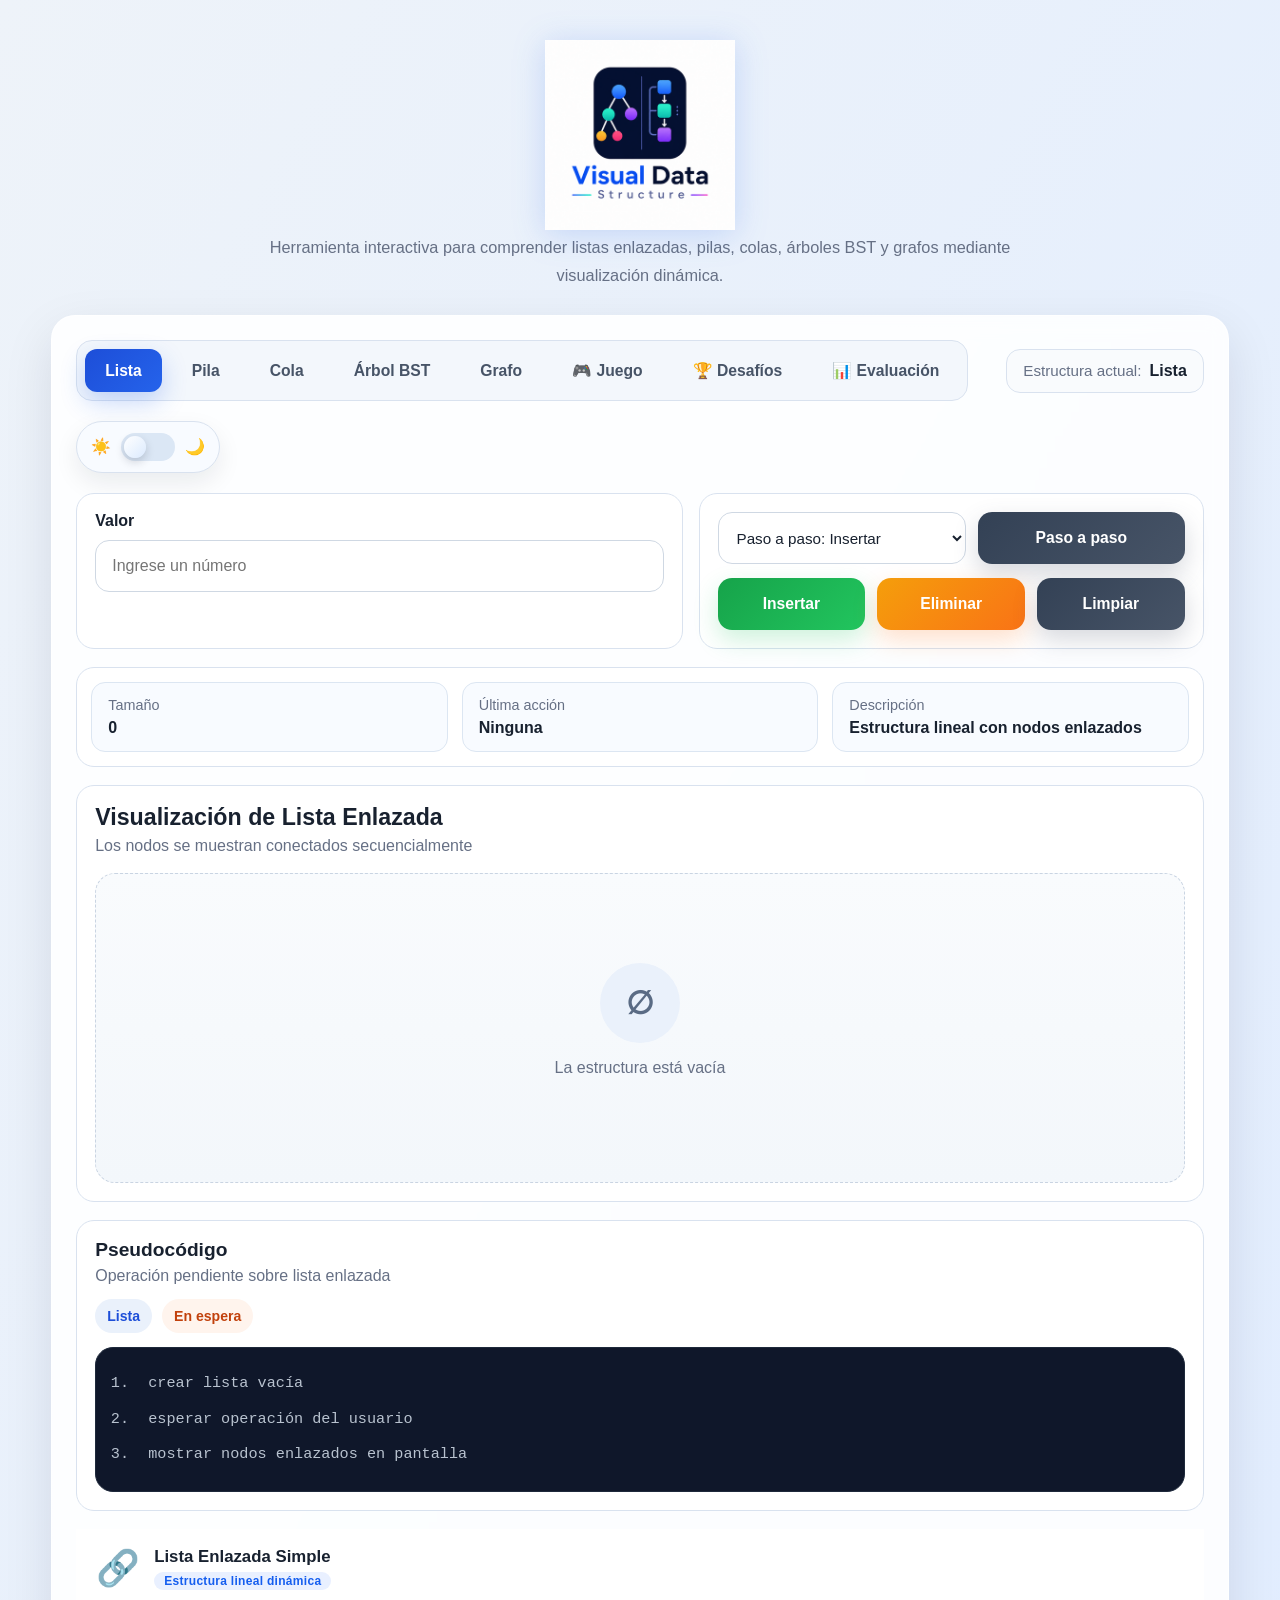
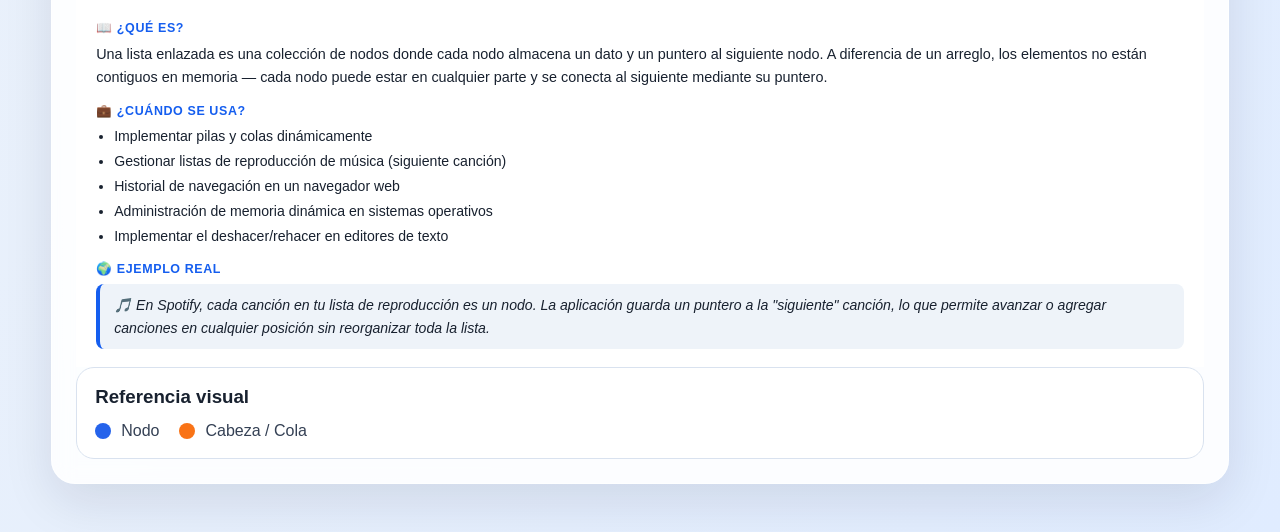
<file: index.html>
<!DOCTYPE html>
<html lang="es">
<head>
  <meta charset="UTF-8" />
  <meta name="viewport" content="width=device-width, initial-scale=1.0" />
  <title>Visual Data Structures</title>
  <link rel="stylesheet" href="css/style.css" />
</head>
<body>
  <div class="app-shell">
    <header class="hero">
      <div class="hero-logo-wrap">
        <img src="img/logo.png" alt="Visual Data Structure" class="hero-logo" />
      </div>
      <p>
        Herramienta interactiva para comprender listas enlazadas, pilas, colas,
        árboles BST y grafos mediante visualización dinámica.
      </p>
    </header>

    <main class="main-card">
      <section class="top-bar">
        <div class="tabs">
          <button class="tab active" data-type="lista" type="button">Lista</button>
          <button class="tab" data-type="pila" type="button">Pila</button>
          <button class="tab" data-type="cola" type="button">Cola</button>
          <button class="tab" data-type="arbol" type="button">Árbol BST</button>
          <button class="tab" data-type="grafo" type="button">Grafo</button>
          <button class="tab" data-type="juego" type="button">🎮 Juego</button>
          <button class="tab" data-type="desafio" type="button">🏆 Desafíos</button>
          <button class="tab" data-type="evaluacion" type="button">📊 Evaluación</button>
        </div>

        <div class="status-box">
          <span class="status-label">Estructura actual:</span>
          <span id="tipo-actual" class="status-value">Lista</span>
        </div>

        <button id="toggle-theme" class="theme-toggle" aria-label="Cambiar tema" type="button">
          <span class="theme-icon">☀️</span>
          <span class="theme-track">
            <span class="theme-thumb"></span>
          </span>
          <span class="theme-icon">🌙</span>
        </button>
      </section>

      <!-- ===== VISTA: LISTA / PILA / COLA ===== -->
      <div id="view-lineal">
        <section class="controls-panel">
          <div class="input-group">
            <label for="valor">Valor</label>
            <input type="number" id="valor" placeholder="Ingrese un número" />
          </div>

          <div class="buttons-group">
            <div class="step-row">
              <select id="modo-paso" class="step-select">
                <option value="insertar">Paso a paso: Insertar</option>
                <option value="eliminar">Paso a paso: Eliminar</option>
              </select>
              <button id="btn-paso" class="btn btn-dark" type="button">Paso a paso</button>
            </div>

            <div class="main-actions">
              <button id="btn-insertar" class="btn btn-primary" type="button">Insertar</button>
              <button id="btn-eliminar" class="btn btn-warning" type="button">Eliminar</button>
              <button id="btn-limpiar" class="btn btn-dark" type="button">Limpiar</button>
            </div>
          </div>
        </section>

        <section class="info-strip">
          <div class="mini-card">
            <span class="mini-title">Tamaño</span>
            <strong id="size-value">0</strong>
          </div>
          <div class="mini-card">
            <span class="mini-title">Última acción</span>
            <strong id="last-action">Ninguna</strong>
          </div>
          <div class="mini-card">
            <span class="mini-title">Descripción</span>
            <strong id="desc-tipo">Estructura lineal</strong>
          </div>
        </section>

        <section class="visual-card">
          <div class="visual-header">
            <h2 id="visual-title">Visualización de Lista</h2>
            <p id="visual-subtitle">Representación gráfica en tiempo real</p>
          </div>
          <div id="visual-area" class="visual-area empty">
            <div class="empty-state">
              <div class="empty-icon">∅</div>
              <p>La estructura está vacía</p>
            </div>
          </div>
        </section>

        <section class="code-card">
          <div class="code-header">
            <h3>Pseudocódigo</h3>
            <p id="code-subtitle">Representación lógica de la operación actual</p>
          </div>
          <div class="code-toolbar">
            <span class="code-badge" id="code-structure">Lista</span>
            <span class="code-badge action" id="code-action">En espera</span>
          </div>
          <div class="code-window">
            <ol id="pseudocode-lines" class="pseudocode-lines"></ol>
          </div>
        </section>


        <section class="info-card" id="info-card">
          <div class="info-card-header">
            <span class="info-icon" id="info-icon">🔗</span>
            <div>
              <h3 id="info-nombre">Lista Enlazada Simple</h3>
              <span class="info-tipo-badge" id="info-tipo-badge">Estructura lineal</span>
            </div>
          </div>
          <div class="info-body">
            <div class="info-bloque">
              <div class="info-bloque-titulo">📖 ¿Qué es?</div>
              <p id="info-descripcion">Una lista enlazada es una colección de nodos donde cada nodo almacena un dato y un puntero al siguiente nodo. A diferencia de un arreglo, los elementos no están contiguos en memoria.</p>
            </div>
            <div class="info-bloque">
              <div class="info-bloque-titulo">💼 ¿Cuándo se usa?</div>
              <ul id="info-usos" class="info-lista"></ul>
            </div>
            <div class="info-bloque">
              <div class="info-bloque-titulo">🌍 Ejemplo real</div>
              <div class="info-ejemplo" id="info-ejemplo"></div>
            </div>
          </div>
        </section>

        <section class="legend-card">
          <h3>Referencia visual</h3>
          <div id="legend-content" class="legend-content">
            <div class="legend-item">
              <span class="legend-dot dot-node"></span>
              <span>Nodo</span>
            </div>
            <div class="legend-item">
              <span class="legend-dot dot-special"></span>
              <span>Cabeza / Cola</span>
            </div>
          </div>
        </section>
      </div>

      <!-- ===== VISTA: ÁRBOL BST ===== -->
      <div id="view-arbol" style="display:none;">
        <section class="visual-card">
          <div class="visual-header">
            <h2>Árbol Binario de Búsqueda (BST)</h2>
            <p id="tree-subtitle">Los nodos menores van a la izquierda, los mayores a la derecha</p>
          </div>
          <div class="graph-controls">
            <label>Valor:</label>
            <input type="number" id="tree-val" placeholder="Número" />
            <button class="btn btn-primary" id="tree-insert" type="button">Insertar</button>
            <button class="btn btn-warning" id="tree-delete" type="button">Eliminar</button>
            <button class="btn btn-info" id="tree-search" type="button">Buscar</button>
            <button class="btn btn-dark" id="tree-clear" type="button">Limpiar</button>
            <button class="btn btn-purple" id="tree-traverse" type="button">Inorden</button>
          </div>
          <div class="visual-area tree-area" id="tree-area" style="min-height:350px;">
            <div class="empty-state"><div class="empty-icon">🌳</div><p>El árbol está vacío</p></div>
          </div>
        </section>

        <section class="code-card">
          <div class="code-header">
            <h3>Pseudocódigo BST</h3>
            <p>Representación lógica de la operación actual</p>
          </div>
          <div class="code-toolbar">
            <span class="code-badge">Árbol BST</span>
            <span class="code-badge action" id="tree-code-action">En espera</span>
          </div>
          <div class="code-window">
            <ol id="tree-pseudocode" class="pseudocode-lines"></ol>
          </div>
        </section>


        <section class="info-card" id="info-card">
          <div class="info-card-header">
            <span class="info-icon" id="info-icon">🔗</span>
            <div>
              <h3 id="info-nombre">Lista Enlazada Simple</h3>
              <span class="info-tipo-badge" id="info-tipo-badge">Estructura lineal</span>
            </div>
          </div>
          <div class="info-body">
            <div class="info-bloque">
              <div class="info-bloque-titulo">📖 ¿Qué es?</div>
              <p id="info-descripcion">Una lista enlazada es una colección de nodos donde cada nodo almacena un dato y un puntero al siguiente nodo. A diferencia de un arreglo, los elementos no están contiguos en memoria.</p>
            </div>
            <div class="info-bloque">
              <div class="info-bloque-titulo">💼 ¿Cuándo se usa?</div>
              <ul id="info-usos" class="info-lista"></ul>
            </div>
            <div class="info-bloque">
              <div class="info-bloque-titulo">🌍 Ejemplo real</div>
              <div class="info-ejemplo" id="info-ejemplo"></div>
            </div>
          </div>
        </section>

        <section class="legend-card">
          <h3>Referencia visual</h3>
          <div class="legend-content">
            <div class="legend-item"><span class="legend-dot" style="background:#1d4ed8;"></span><span>Nodo normal</span></div>
            <div class="legend-item"><span class="legend-dot" style="background:#f97316;"></span><span>Nodo resaltado</span></div>
            <div class="legend-item"><span class="legend-dot" style="background:#16a34a;"></span><span>Nodo encontrado</span></div>
          </div>
        </section>
      </div>

      <!-- ===== VISTA: GRAFO ===== -->
      <div id="view-grafo" style="display:none;">
        <section class="visual-card">
          <div class="visual-header">
            <h2>Grafo</h2>
            <p>Estructura no lineal con nodos y aristas. Puedes crear grafos dirigidos y no dirigidos.</p>
          </div>
          <div class="graph-controls">
            <label>Nodo:</label>
            <input type="text" id="g-node" placeholder="A, B..." style="width:65px;" />
            <button class="btn btn-primary" id="g-add-node" type="button">+ Nodo</button>
            <span class="graph-sep">│</span>
            <label>Arista:</label>
            <input type="text" id="g-from" placeholder="De" style="width:50px;" />
            <input type="text" id="g-to" placeholder="A" style="width:50px;" />
            <input type="number" id="g-weight" placeholder="Peso" style="width:65px;" />
            <button class="btn btn-success" id="g-add-edge" type="button">+ Arista</button>
            <button class="btn btn-purple" id="g-bfs" type="button">BFS</button>
            <button class="btn btn-warning" id="g-dfs" type="button">DFS</button>
            <button class="btn btn-dark" id="g-clear" type="button">Limpiar</button>
            <label class="graph-check-label">
              <input type="checkbox" id="g-directed" />
              Dirigido
            </label>
          </div>
          <div class="visual-area graph-area" id="graph-area" style="min-height:380px;padding:0;">
            <div class="empty-state"><div class="empty-icon">🔗</div><p>Agrega nodos y aristas</p></div>
          </div>
        </section>

        <section class="code-card">
          <div class="code-header">
            <h3>Pseudocódigo Grafo</h3>
            <p>Representación lógica de la operación actual</p>
          </div>
          <div class="code-toolbar">
            <span class="code-badge">Grafo</span>
            <span class="code-badge action" id="graph-code-action">En espera</span>
          </div>
          <div class="code-window">
            <ol id="graph-pseudocode" class="pseudocode-lines"></ol>
          </div>
        </section>


        <section class="info-card" id="info-card">
          <div class="info-card-header">
            <span class="info-icon" id="info-icon">🔗</span>
            <div>
              <h3 id="info-nombre">Lista Enlazada Simple</h3>
              <span class="info-tipo-badge" id="info-tipo-badge">Estructura lineal</span>
            </div>
          </div>
          <div class="info-body">
            <div class="info-bloque">
              <div class="info-bloque-titulo">📖 ¿Qué es?</div>
              <p id="info-descripcion">Una lista enlazada es una colección de nodos donde cada nodo almacena un dato y un puntero al siguiente nodo. A diferencia de un arreglo, los elementos no están contiguos en memoria.</p>
            </div>
            <div class="info-bloque">
              <div class="info-bloque-titulo">💼 ¿Cuándo se usa?</div>
              <ul id="info-usos" class="info-lista"></ul>
            </div>
            <div class="info-bloque">
              <div class="info-bloque-titulo">🌍 Ejemplo real</div>
              <div class="info-ejemplo" id="info-ejemplo"></div>
            </div>
          </div>
        </section>

        <section class="legend-card">
          <h3>Referencia visual</h3>
          <div class="legend-content">
            <div class="legend-item"><span class="legend-dot" style="background:#7c3aed;"></span><span>Nodo</span></div>
            <div class="legend-item"><span class="legend-dot" style="background:#f97316;"></span><span>Nodo actual</span></div>
            <div class="legend-item"><span class="legend-dot" style="background:#16a34a;"></span><span>Visitado</span></div>
          </div>
        </section>
      </div>

      <!-- ===== VISTA: JUEGO ===== -->
      <div id="view-juego" style="display:none;">
        <div class="game-card">
          <div class="game-header">
            <h2>🎮 Pon a prueba tu conocimiento</h2>
            <div class="game-stats">
              <span class="stat-pill" id="g-score">Puntos: 0</span>
              <span class="stat-pill correct" id="g-correct">✓ 0</span>
              <span class="stat-pill wrong" id="g-wrong">✗ 0</span>
              <span class="stat-pill" id="g-qnum">1 / 15</span>
            </div>
          </div>
          <div class="progress-bar"><div class="progress-fill" id="g-progress" style="width:0%"></div></div>

          <div id="game-playing">
            <div class="question-area">
              <div class="question-text" id="q-text">Cargando pregunta...</div>
              <div class="options-grid" id="q-options"></div>
            </div>
            <div class="feedback-box" id="q-feedback"></div>
            <div style="display:flex;gap:10px;flex-wrap:wrap;">
              <button class="btn btn-primary" id="btn-next" style="display:none;min-width:160px;" type="button">Siguiente →</button>
            </div>
          </div>

          <div id="game-result" class="game-result" style="display:none;">
            <div class="result-emoji" id="r-emoji">🏆</div>
            <div class="result-score" id="r-score">0 / 15</div>
            <div class="result-msg" id="r-msg">¡Buen intento!</div>
            <button class="btn btn-primary" id="btn-restart" style="margin:0 auto;display:block;min-width:180px;" type="button">Jugar de nuevo</button>
          </div>
        </div>
      </div>


      <!-- ===== VISTA: DESAFÍOS ===== -->
      <div id="view-desafio" style="display:none;">
        <div class="challenge-shell">

          <!-- Selector de desafío -->
          <div class="challenge-selector" id="ch-selector">
            <div class="ch-header">
              <h2>🏆 Modo Desafíos</h2>
              <p>Pon a prueba tus habilidades construyendo estructuras de datos con instrucciones precisas.</p>
            </div>
            <div class="ch-stats-row">
              <div class="ch-stat-box"><span id="ch-total-done">0</span><span>Completados</span></div>
              <div class="ch-stat-box"><span id="ch-total-pts">0</span><span>Puntos</span></div>
              <div class="ch-stat-box"><span id="ch-streak">0</span><span>Racha 🔥</span></div>
            </div>
            <div class="ch-level-tabs">
              <button class="ch-lvl-btn active" data-level="basico" type="button">🟢 Básico</button>
              <button class="ch-lvl-btn" data-level="intermedio" type="button">🟡 Intermedio</button>
              <button class="ch-lvl-btn" data-level="avanzado" type="button">🔴 Avanzado</button>
            </div>
            <div id="ch-cards" class="ch-cards"></div>
          </div>

          <!-- Arena del desafío activo -->
          <div class="challenge-arena" id="ch-arena" style="display:none;">
            <button class="ch-back-btn" id="ch-back" type="button">← Volver</button>

            <div class="ch-arena-header">
              <div class="ch-badge" id="ch-lvl-badge">🟢 Básico</div>
              <h3 id="ch-title">Título del desafío</h3>
              <p id="ch-desc">Descripción</p>
            </div>

            <div class="ch-objective-box" id="ch-objective-box">
              <div class="ch-obj-title">📋 Objetivo</div>
              <div id="ch-objective">Construye lo siguiente:</div>
              <div id="ch-steps-list" class="ch-steps-list"></div>
            </div>

            <!-- Controles dinámicos según el tipo de estructura -->
            <div class="ch-controls" id="ch-controls"></div>

            <!-- Visualización -->
            <div class="ch-visual-wrap">
              <div class="ch-visual-label">Tu estructura actual</div>
              <div id="ch-visual" class="visual-area" style="min-height:180px;"></div>
            </div>

            <!-- Feedback en tiempo real -->
            <div class="ch-progress-wrap">
              <div class="ch-progress-label">Progreso del desafío</div>
              <div class="ch-progress-bar"><div id="ch-progress-fill" class="ch-progress-fill" style="width:0%"></div></div>
              <div id="ch-check-list" class="ch-check-list"></div>
            </div>

            <!-- Botón de validación -->
            <button class="btn btn-primary ch-validate-btn" id="ch-validate" type="button">✓ Verificar solución</button>

            <!-- Resultado del desafío -->
            <div class="ch-result-box" id="ch-result" style="display:none;">
              <div class="ch-result-emoji" id="ch-result-emoji">🎉</div>
              <div class="ch-result-msg" id="ch-result-msg"></div>
              <div class="ch-result-pts" id="ch-result-pts"></div>
              <div style="display:flex;gap:12px;justify-content:center;flex-wrap:wrap;margin-top:16px;">
                <button class="btn btn-primary" id="ch-next-btn" type="button">Siguiente desafío →</button>
                <button class="btn btn-dark" id="ch-retry-btn" type="button">Reintentar</button>
              </div>
            </div>

          </div><!-- /arena -->
        </div>
      </div>


      <!-- ===== VISTA: EVALUACIÓN (Pretest / SUS / Postest) ===== -->
      <div id="view-evaluacion" style="display:none;">
        <div class="eval-shell">

          <!-- ── PANTALLA: Bienvenida ── -->
          <div id="eval-welcome" class="eval-section">
            <div class="eval-hero">
              <div class="eval-hero-icon">📊</div>
              <h2>Evaluación de Usabilidad y Aprendizaje</h2>
              <p>Este formulario mide tu experiencia con la app y tu nivel de comprensión antes y después de usarla. Los datos son anónimos y se usan con fines académicos.</p>
            </div>
            <div class="eval-steps-preview">
              <div class="eval-step-prev"><span class="esp-num">1</span><span>Pretest de conocimiento</span></div>
              <div class="esp-arrow">→</div>
              <div class="eval-step-prev"><span class="esp-num">2</span><span>Usa la aplicación</span></div>
              <div class="esp-arrow">→</div>
              <div class="eval-step-prev"><span class="esp-num">3</span><span>Postest + SUS</span></div>
            </div>
            <div class="eval-info-box">
              <strong>¿Qué es la Escala SUS?</strong><br>
              La <em>System Usability Scale</em> (SUS) es el instrumento de usabilidad más citado en investigación académica. Consiste en 10 preguntas validadas que producen un puntaje de 0 a 100.
            </div>
            <div class="eval-data-row">
              <div class="eval-field">
                <label for="eval-carrera">Carrera</label>
                <select id="eval-carrera">
                  <option value="">Seleccionar...</option>
                  <option>Lic. Desarrollo y Gestión de Software</option>
                  <option>Ingeniería de Sistemas</option>
                  <option>Ingeniería en Informática</option>
                  <option>Otra</option>
                </select>
              </div>
              <div class="eval-field">
                <label for="eval-anio">Año cursado</label>
                <select id="eval-anio">
                  <option value="">Seleccionar...</option>
                  <option>1.° año</option>
                  <option>2.° año</option>
                  <option>3.° año</option>
                  <option>4.° año o más</option>
                </select>
              </div>
              <div class="eval-field">
                <label for="eval-cursado">¿Ha cursado Estructuras de Datos?</label>
                <select id="eval-cursado">
                  <option value="">Seleccionar...</option>
                  <option>Sí, la aprobé</option>
                  <option>Actualmente la curso</option>
                  <option>No la he cursado</option>
                </select>
              </div>
            </div>
            <button class="btn btn-primary eval-cta" id="eval-start" type="button">Comenzar evaluación →</button>
          </div>

          <!-- ── PANTALLA: Pretest ── -->
          <div id="eval-pretest" class="eval-section" style="display:none;">
            <div class="eval-phase-header">
              <div class="eval-phase-badge">Fase 1 de 3</div>
              <h3>📝 Pretest — Conocimiento previo</h3>
              <p>Responde estas preguntas <strong>antes</strong> de explorar la aplicación. No te preocupes si no sabes algunas — es parte del estudio.</p>
            </div>
            <div id="pretest-questions" class="eval-q-list"></div>
            <button class="btn btn-primary eval-cta" id="pretest-submit" type="button">Guardar respuestas y continuar →</button>
          </div>

          <!-- ── PANTALLA: Usar la app ── -->
          <div id="eval-use-app" class="eval-section" style="display:none;">
            <div class="eval-phase-header">
              <div class="eval-phase-badge" style="background:#0d9488;color:#fff;">Fase 2 de 3</div>
              <h3>🚀 Explora la aplicación</h3>
              <p>Ahora usa libremente los módulos de <strong>Lista, Pila, Cola, Árbol BST, Grafo y el Juego</strong>. Cuando termines de explorar, regresa aquí.</p>
            </div>
            <div class="eval-use-tips">
              <div class="eval-tip">💡 Prueba el <strong>modo paso a paso</strong> en Lista, Pila o Cola</div>
              <div class="eval-tip">🌳 Inserta varios valores en el <strong>Árbol BST</strong> y ejecuta un recorrido</div>
              <div class="eval-tip">🔗 Crea un <strong>Grafo</strong> con 3 nodos y ejecuta BFS o DFS</div>
              <div class="eval-tip">🎮 Completa al menos 5 preguntas del <strong>Juego</strong></div>
            </div>
            <div class="eval-use-btns">
              <button class="btn btn-primary" id="eval-goto-lista" type="button">Ir a explorar →</button>
              <button class="btn btn-dark" id="eval-continue-postest" type="button">Ya exploré — Continuar al postest →</button>
            </div>
          </div>

          <!-- ── PANTALLA: Postest + SUS ── -->
          <div id="eval-postest" class="eval-section" style="display:none;">
            <div class="eval-phase-header">
              <div class="eval-phase-badge" style="background:#7c3aed;color:#fff;">Fase 3 de 3</div>
              <h3>📋 Postest + Escala SUS</h3>
              <p>Responde estas preguntas <strong>después</strong> de haber explorado la aplicación.</p>
            </div>

            <div class="eval-subsection-title">Parte A — Postest de conocimiento</div>
            <div id="postest-questions" class="eval-q-list"></div>

            <div class="eval-subsection-title" style="margin-top:28px;">
              Parte B — Escala SUS (System Usability Scale)
              <span class="sus-info">Las opciones van de 1 (Totalmente en desacuerdo) a 5 (Totalmente de acuerdo)</span>
            </div>
            <div id="sus-questions" class="eval-q-list sus-list"></div>

            <div class="eval-subsection-title" style="margin-top:28px;">Parte C — Preguntas abiertas</div>
            <div class="eval-open-questions">
              <div class="eval-open-q">
                <label>¿Qué fue lo que más te gustó de la aplicación?</label>
                <textarea id="open-1" rows="2" placeholder="Escribe tu respuesta..."></textarea>
              </div>
              <div class="eval-open-q">
                <label>¿Qué mejorarías o agregarías?</label>
                <textarea id="open-2" rows="2" placeholder="Escribe tu respuesta..."></textarea>
              </div>
              <div class="eval-open-q">
                <label>¿Usarías esta aplicación como apoyo en tu carrera?</label>
                <div class="eval-yesno" id="open-yesno">
                  <button class="yn-btn" data-val="si" type="button">✅ Sí</button>
                  <button class="yn-btn" data-val="probablemente" type="button">🤔 Probablemente</button>
                  <button class="yn-btn" data-val="no" type="button">❌ No</button>
                </div>
              </div>
            </div>

            <button class="btn btn-primary eval-cta" id="postest-submit" type="button">✓ Enviar evaluación completa</button>
          </div>

          <!-- ── PANTALLA: Resultados ── -->
          <div id="eval-results" class="eval-section" style="display:none;">
            <div class="eval-result-hero">
              <div class="eval-result-icon" id="eval-result-icon">🎉</div>
              <h3>¡Evaluación completada!</h3>
              <p>Gracias por participar. Estos son tus resultados:</p>
            </div>

            <div class="eval-result-cards">
              <div class="eval-rcard">
                <div class="eval-rcard-label">Pretest</div>
                <div class="eval-rcard-score" id="r-pretest-score">—</div>
                <div class="eval-rcard-sub">Conocimiento previo</div>
              </div>
              <div class="eval-rcard">
                <div class="eval-rcard-label">Postest</div>
                <div class="eval-rcard-score" id="r-postest-score">—</div>
                <div class="eval-rcard-sub">Conocimiento posterior</div>
              </div>
              <div class="eval-rcard highlight">
                <div class="eval-rcard-label">Mejora</div>
                <div class="eval-rcard-score" id="r-mejora">—</div>
                <div class="eval-rcard-sub">Ganancia de aprendizaje</div>
              </div>
              <div class="eval-rcard sus-card">
                <div class="eval-rcard-label">Puntaje SUS</div>
                <div class="eval-rcard-score" id="r-sus-score">—</div>
                <div class="eval-rcard-sub" id="r-sus-label">—</div>
              </div>
            </div>

            <div class="sus-scale-bar">
              <div class="sus-bar-track"><div class="sus-bar-fill" id="sus-bar-fill"></div><div class="sus-bar-marker" id="sus-bar-marker"></div></div>
              <div class="sus-bar-labels"><span>0</span><span>25</span><span>50</span><span>68</span><span>80</span><span>100</span></div>
              <div class="sus-bar-cats"><span>Inaceptable</span><span>Marginal</span><span>Aceptable</span><span>Bueno</span><span>Excelente</span></div>
            </div>

            <div id="eval-server-status" style="display:none;font-size:0.9rem;font-weight:700;padding:10px;border-radius:8px;margin-bottom:12px;background:var(--bg);border:1.5px solid var(--border);text-align:center;"></div>
            <div class="eval-export-box">
              <p>Copia estos datos para entregárselos al investigador:</p>
              <textarea id="eval-export-text" rows="10" readonly style="width:100%;font-family:monospace;font-size:0.8rem;border-radius:8px;padding:10px;border:1.5px solid var(--border);background:var(--bg);color:var(--text);resize:vertical;"></textarea>
              <button class="btn btn-dark" id="eval-copy-btn" type="button">📋 Copiar datos</button>
            </div>

            <button class="btn btn-primary" id="eval-restart" type="button" style="margin-top:12px;">Nueva evaluación</button>
          </div>

        </div><!-- /eval-shell -->
      </div>
    </main>
  </div>

  <div id="toast" class="toast"></div>
  <script src="js/tutor.js"></script>
  <script src="js/app.js"></script>
</body>
</html>
</file>
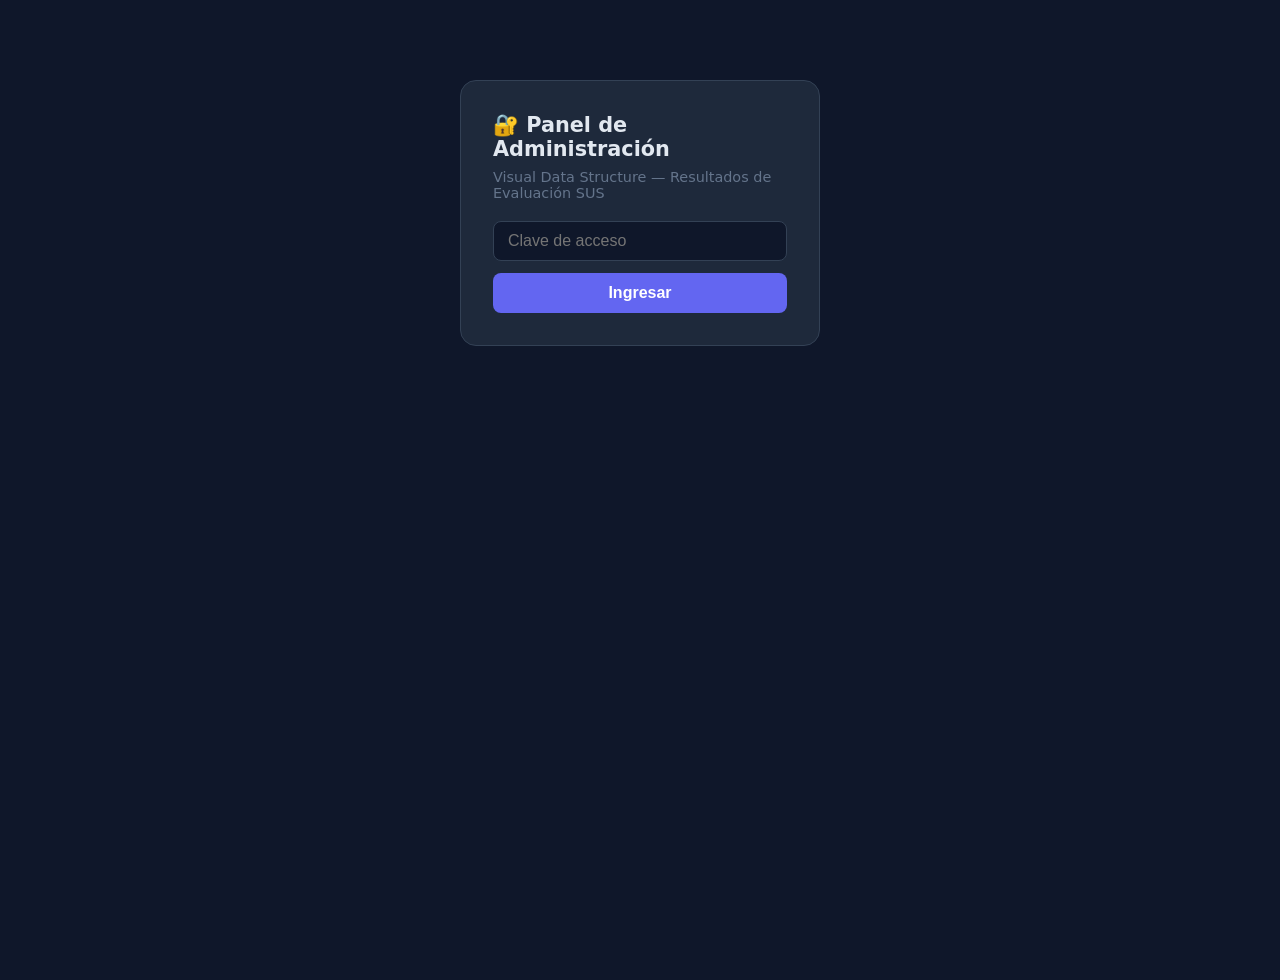
<file: admin/resultados.html>
<!DOCTYPE html>
<html lang="es">
<head>
<meta charset="UTF-8">
<meta name="viewport" content="width=device-width, initial-scale=1.0">
<title>Resultados SUS — Visual Data Structure</title>
<style>
*{box-sizing:border-box;margin:0;padding:0}
body{font-family:system-ui,sans-serif;background:#0f172a;color:#e2e8f0;min-height:100vh}
.top{background:#1e293b;border-bottom:1px solid #334155;padding:16px 24px;display:flex;align-items:center;gap:16px}
.top h1{font-size:1.2rem;font-weight:800;color:#fff}
.top span{font-size:0.85rem;color:#64748b}
.body{padding:24px;max-width:1200px;margin:0 auto}
.login-box{max-width:360px;margin:80px auto;background:#1e293b;border-radius:16px;padding:32px;border:1px solid #334155}
.login-box h2{font-size:1.3rem;font-weight:800;margin-bottom:8px}
.login-box p{color:#64748b;font-size:0.9rem;margin-bottom:20px}
input{width:100%;padding:10px 14px;border-radius:8px;border:1.5px solid #334155;background:#0f172a;color:#e2e8f0;font-size:1rem;margin-bottom:12px}
input:focus{outline:none;border-color:#6366f1}
button{width:100%;padding:11px;border-radius:8px;border:none;background:#6366f1;color:#fff;font-size:1rem;font-weight:700;cursor:pointer}
button:hover{background:#4f46e5}
.grid{display:grid;grid-template-columns:repeat(auto-fit,minmax(180px,1fr));gap:14px;margin-bottom:24px}
.card{background:#1e293b;border:1px solid #334155;border-radius:12px;padding:18px;text-align:center}
.card-n{font-size:2.2rem;font-weight:900;color:#6366f1;line-height:1}
.card-lbl{font-size:0.78rem;color:#64748b;text-transform:uppercase;letter-spacing:0.5px;margin-top:4px}
.card-sub{font-size:0.82rem;color:#94a3b8;margin-top:2px}
.card.green .card-n{color:#22c55e}
.card.teal .card-n{color:#14b8a6}
.card.purple .card-n{color:#a78bfa}
.card.orange .card-n{color:#fb923c}
.sus-bar-wrap{background:#1e293b;border:1px solid #334155;border-radius:12px;padding:20px;margin-bottom:20px}
.sus-bar-wrap h3{font-size:1rem;font-weight:700;margin-bottom:14px}
.sus-track{height:20px;background:#334155;border-radius:20px;position:relative;overflow:visible;margin-bottom:8px}
.sus-fill{height:100%;border-radius:20px;transition:width 1s ease}
.sus-labels{display:flex;justify-content:space-between;font-size:0.72rem;color:#64748b}
.table-wrap{background:#1e293b;border:1px solid #334155;border-radius:12px;overflow:hidden;margin-top:20px}
.table-wrap h3{padding:16px 20px;font-size:1rem;font-weight:700;border-bottom:1px solid #334155}
table{width:100%;border-collapse:collapse;font-size:0.85rem}
th{background:#0f172a;color:#94a3b8;font-weight:700;font-size:0.75rem;text-transform:uppercase;padding:10px 14px;text-align:left}
td{padding:10px 14px;border-bottom:1px solid #1e293b;color:#e2e8f0}
tr:hover td{background:#1e3a5f}
.badge{display:inline-block;padding:2px 8px;border-radius:20px;font-size:0.75rem;font-weight:700}
.badge.ex{background:#16a34a;color:#fff}
.badge.bu{background:#2563eb;color:#fff}
.badge.ac{background:#0d9488;color:#fff}
.badge.ma{background:#d97706;color:#fff}
.badge.in{background:#dc2626;color:#fff}
.err{background:#7f1d1d;border:1px solid #dc2626;border-radius:8px;padding:14px;margin:16px 0;font-size:0.9rem}
.refresh{background:#334155;color:#e2e8f0;width:auto;padding:8px 16px;font-size:0.85rem;border-radius:8px;margin-left:auto;display:block}
.export-btn{background:#0d9488;width:auto;padding:8px 16px;font-size:0.85rem;border-radius:8px;margin-left:8px}
.top-actions{display:flex;margin-bottom:16px}
</style>
</head>
<body>

<div id="login-view">
  <div class="login-box">
    <h2>🔐 Panel de Administración</h2>
    <p>Visual Data Structure — Resultados de Evaluación SUS</p>
    <input type="password" id="key-input" placeholder="Clave de acceso" />
    <button onclick="cargar()">Ingresar</button>
    <div id="login-err" style="display:none;color:#f87171;font-size:0.85rem;margin-top:10px;"></div>
  </div>
</div>

<div id="main-view" style="display:none;">
  <div class="top">
    <h2>📊 Visual Data Structure — Resultados SUS</h2>
    <span id="top-total"></span>
    <span style="margin-left:auto;font-size:0.8rem;color:#4b5563" id="top-fecha"></span>
  </div>

  <div class="body">
    <div class="top-actions">
      <button class="refresh" onclick="cargar()">🔄 Actualizar</button>
      <button class="export-btn" onclick="exportarCSV()">📥 Exportar CSV</button>
    </div>

    <div class="grid" id="stats-grid"></div>

    <div class="sus-bar-wrap">
      <h3>Puntaje SUS Promedio</h3>
      <div class="sus-track"><div class="sus-fill" id="sus-fill"></div></div>
      <div class="sus-labels">
        <span>0 — Inaceptable</span>
        <span>51 — Marginal</span>
        <span>68 — Aceptable</span>
        <span>80 — Bueno</span>
        <span>100 — Excelente</span>
      </div>
    </div>

    <div id="err-box" style="display:none;" class="err"></div>

    <div class="table-wrap">
      <h3>Evaluaciones individuales</h3>
      <table>
        <thead>
          <tr>
            <th>#</th>
            <th>Fecha</th>
            <th>Carrera</th>
            <th>Año</th>
            <th>Cursado ED</th>
            <th>Pretest</th>
            <th>Postest</th>
            <th>Mejora</th>
            <th>SUS</th>
            <th>Categoría</th>
            <th>¿Usaría?</th>
          </tr>
        </thead>
        <tbody id="tabla-body"></tbody>
      </table>
    </div>
  </div>
</div>

<script>
let currentKey = '';
let allData = null;

function badgeSUS(cat) {
  const map = {
    'Excelente (A)': 'ex', 'Bueno (B)': 'bu',
    'Aceptable (C)': 'ac', 'Marginal (D)': 'ma', 'Inaceptable (F)': 'in'
  };
  const cls = map[cat] || 'in';
  return `<span class="badge ${cls}">${cat}</span>`;
}

function susColor(score) {
  if (score >= 90) return '#22c55e';
  if (score >= 80) return '#2563eb';
  if (score >= 68) return '#14b8a6';
  if (score >= 51) return '#d97706';
  return '#dc2626';
}

async function cargar() {
  const key = document.getElementById('key-input')?.value || currentKey;
  if (!key) return;
  currentKey = key;

  const API = '../api/obtener_resultados.php?key=' + encodeURIComponent(key);
  try {
    const res  = await fetch(API);
    const data = await res.json();

    if (!data.ok) {
      if (document.getElementById('login-err')) {
        document.getElementById('login-err').style.display = '';
        document.getElementById('login-err').textContent = '❌ Clave incorrecta';
      }
      return;
    }

    allData = data;
    document.getElementById('login-view').style.display = 'none';
    document.getElementById('main-view').style.display  = '';

    const s = data.stats;
    const total = parseInt(s.total);
    document.getElementById('top-total').textContent = `${total} evaluaciones registradas`;
    document.getElementById('top-fecha').textContent  = 'Actualizado: ' + new Date().toLocaleString('es-PA');

    // Stats cards
    const pctMejora = total ? Math.round((s.mejoraron / total) * 100) : 0;
    const pctUsarian = total ? Math.round((s.usarian_si / total) * 100) : 0;

    document.getElementById('stats-grid').innerHTML = `
      <div class="card"><div class="card-n">${total}</div><div class="card-lbl">Participantes</div></div>
      <div class="card purple"><div class="card-n">${parseFloat(s.sus_promedio).toFixed(1)}</div><div class="card-lbl">SUS Promedio</div><div class="card-sub">${s.sus_min} – ${s.sus_max}</div></div>
      <div class="card"><div class="card-n">${parseFloat(s.pre_promedio).toFixed(1)}</div><div class="card-lbl">Pretest promedio</div><div class="card-sub">de 5</div></div>
      <div class="card teal"><div class="card-n">${parseFloat(s.post_promedio).toFixed(1)}</div><div class="card-lbl">Postest promedio</div><div class="card-sub">de 5</div></div>
      <div class="card green"><div class="card-n">+${parseFloat(s.mejora_promedio).toFixed(1)}</div><div class="card-lbl">Mejora promedio</div><div class="card-sub">${pctMejora}% mejoraron</div></div>
      <div class="card orange"><div class="card-n">${pctUsarian}%</div><div class="card-lbl">Usarían la app</div></div>
    `;

    // Barra SUS
    const susProm = parseFloat(s.sus_promedio);
    document.getElementById('sus-fill').style.width      = susProm + '%';
    document.getElementById('sus-fill').style.background = susColor(susProm);

    // Tabla
    const tbody = document.getElementById('tabla-body');
    if (!data.evaluaciones.length) {
      tbody.innerHTML = '<tr><td colspan="11" style="text-align:center;color:#64748b;padding:32px">Sin evaluaciones aún</td></tr>';
      return;
    }
    tbody.innerHTML = data.evaluaciones.map((e, i) => `
      <tr>
        <td>${e.id}</td>
        <td style="white-space:nowrap;font-size:0.78rem">${e.fecha_hora}</td>
        <td style="font-size:0.8rem">${e.carrera}</td>
        <td>${e.anio}</td>
        <td style="font-size:0.8rem">${e.cursado}</td>
        <td style="text-align:center">${e.pretest_score}/${e.total_preguntas}</td>
        <td style="text-align:center">${e.postest_score}/${e.total_preguntas}</td>
        <td style="text-align:center;color:${parseInt(e.mejora)>=0?'#22c55e':'#f87171'};font-weight:700">${parseInt(e.mejora)>=0?'+':''}${e.mejora}</td>
        <td style="text-align:center;font-weight:800;color:${susColor(parseFloat(e.sus_score))}">${e.sus_score}</td>
        <td>${badgeSUS(e.sus_categoria)}</td>
        <td style="text-align:center">${e.usaria_app === 'si' ? '✅' : e.usaria_app === 'probablemente' ? '🤔' : '❌'}</td>
      </tr>
    `).join('');

  } catch (err) {
    document.getElementById('err-box').style.display = '';
    document.getElementById('err-box').textContent   = 'Error de conexión: ' + err.message;
  }
}

function exportarCSV() {
  if (!allData?.evaluaciones?.length) return;
  const cols = ['id','fecha_hora','carrera','anio','cursado','pretest_score','postest_score','mejora','total_preguntas','sus_score','sus_categoria','usaria_app','open_gusto','open_mejora'];
  const header = cols.join(',');
  const rows = allData.evaluaciones.map(e =>
    cols.map(c => `"${(e[c]||'').toString().replace(/"/g,'""')}"`).join(',')
  );
  const csv = [header, ...rows].join('\n');
  const blob = new Blob(['\ufeff'+csv], {type:'text/csv;charset=utf-8'});
  const a = document.createElement('a');
  a.href = URL.createObjectURL(blob);
  a.download = 'VDS_Evaluaciones_SUS_' + new Date().toISOString().slice(0,10) + '.csv';
  a.click();
}

document.getElementById('key-input')?.addEventListener('keydown', e => {
  if (e.key === 'Enter') cargar();
});
</script>
</body>
</html>
</file>
<file: css/style.css>
:root {
  --bg: #eef3f9;
  --card: rgba(255, 255, 255, 0.88);
  --card-solid: #ffffff;
  --text: #18212f;
  --muted: #667085;
  --line: #d9e2ef;
  --primary: #155eef;
  --primary-soft: #e9f0ff;
  --success: #12b76a;
  --warning: #f79009;
  --dark: #344054;
  --shadow: 0 18px 50px rgba(16, 24, 40, 0.10);
  --radius-xl: 24px;
  --radius-lg: 18px;
  --radius-md: 14px;
}

* {
  box-sizing: border-box;
  transition:
    background 0.35s ease,
    color 0.3s ease,
    border-color 0.3s ease,
    box-shadow 0.35s ease,
    transform 0.2s ease,
    opacity 0.2s ease;
}

body {
  margin: 0;
  font-family: "Segoe UI", Arial, sans-serif;

  background: linear-gradient(
    120deg,
    #eef3f9,
    #e0ecff,
    #e6f7ff,
    #eef3f9
  );

  background-size: 300% 300%;
  animation: gradientMove 12s ease infinite;

  color: var(--text);
}

.app-shell {
  width: min(1200px, 92%);
  margin: 0 auto;
  padding: 32px 0 48px;
}


/* ── Logo hero ─────────────────────────────────────────── */
.hero-logo-wrap {
  display: flex;
  justify-content: center;
  align-items: center;
  margin: 8px auto 4px;
}

.hero-logo {
  width: clamp(130px, 26vw, 190px);
  height: auto;
  object-fit: contain;
  filter: drop-shadow(0 4px 16px rgba(37, 99, 235, 0.20));
  transition: transform 0.35s ease, filter 0.35s ease;
  user-select: none;
  -webkit-user-drag: none;
}

.hero-logo:hover {
  transform: scale(1.05) translateY(-3px);
  filter: drop-shadow(0 8px 28px rgba(37, 99, 235, 0.38));
}

body[data-theme="dark"] .hero-logo {
  filter: drop-shadow(0 4px 20px rgba(20, 217, 196, 0.30));
}

body[data-theme="dark"] .hero-logo:hover {
  filter: drop-shadow(0 8px 32px rgba(20, 217, 196, 0.50));
}

.hero {
  text-align: center;
  margin-bottom: 26px;
}

.hero-badge {
  display: inline-block;
  padding: 8px 14px;
  border-radius: 999px;
  background: var(--primary-soft);
  color: var(--primary);
  font-weight: 700;
  font-size: 0.9rem;
  margin-bottom: 16px;
}

.hero h1 {
  margin: 0 0 12px;
  font-size: clamp(2rem, 4vw, 3rem);
  line-height: 1.1;
}

.hero p {
  margin: 0 auto;
  max-width: 760px;
  color: var(--muted);
  font-size: 1.02rem;
  line-height: 1.7;
}

.main-card {
  background: var(--card);
  backdrop-filter: blur(10px);
  border: 1px solid rgba(255,255,255,0.65);
  border-radius: var(--radius-xl);
  box-shadow: var(--shadow);
  padding: 24px;
}

.top-bar {
  display: flex;
  justify-content: space-between;
  gap: 20px;
  align-items: center;
  flex-wrap: wrap;
  margin-bottom: 20px;
}

.tabs {
  display: inline-flex;
  gap: 10px;
  padding: 8px;
  background: #f3f7fc;
  border: 1px solid var(--line);
  border-radius: 16px;
}

.tab {
  border: none;
  background: transparent;
  color: #475467;
  font-weight: 700;
  font-size: 0.98rem;
  padding: 12px 20px;
  border-radius: 12px;
  cursor: pointer;
}

.tab:hover {
  background: #e7eef8;
}

.tab.active {
  background: linear-gradient(135deg, #1d4ed8, #2563eb);
  color: white;
  box-shadow: 0 10px 25px rgba(37, 99, 235, 0.25);
}

.status-box {
  display: flex;
  gap: 8px;
  align-items: center;
  background: #f9fbfd;
  border: 1px solid var(--line);
  padding: 12px 16px;
  border-radius: 14px;
}

.status-label {
  color: var(--muted);
  font-size: 0.95rem;
}

.status-value {
  color: var(--text);
  font-weight: 800;
}

.theme-toggle {
  border: none;
  background: #f8fbff;
  border: 1px solid var(--line);
  border-radius: 999px;
  height: 52px;
  padding: 0 14px;
  display: inline-flex;
  align-items: center;
  gap: 10px;
  cursor: pointer;
  box-shadow: 0 10px 24px rgba(15, 23, 42, 0.08);
}

.theme-toggle:hover {
  transform: translateY(-2px);
}

.theme-icon {
  font-size: 1rem;
  line-height: 1;
}

.theme-track {
  width: 54px;
  height: 28px;
  background: #dbe7f5;
  border-radius: 999px;
  position: relative;
  display: inline-flex;
  align-items: center;
  padding: 3px;
}

.theme-thumb {
  width: 22px;
  height: 22px;
  border-radius: 50%;
  background: linear-gradient(135deg, #ffffff, #dbeafe);
  box-shadow: 0 4px 10px rgba(15, 23, 42, 0.18);
  transform: translateX(0);
}

.controls-panel {
  display: grid;
  grid-template-columns: 1.2fr 1fr;
  gap: 16px;
  margin-bottom: 18px;
}

.input-group,
.buttons-group,
.info-strip,
.visual-card,
.legend-card,
.code-card {
  background: var(--card-solid);
  border: 1px solid var(--line);
  border-radius: var(--radius-lg);
}

.input-group {
  padding: 18px;
}

.input-group label {
  display: block;
  font-weight: 700;
  margin-bottom: 10px;
}

.input-group input {
  width: 100%;
  height: 52px;
  border: 1px solid #cfd8e3;
  border-radius: 14px;
  padding: 0 16px;
  font-size: 1rem;
  outline: none;
}

.input-group input:focus {
  border-color: #84adff;
  box-shadow: 0 0 0 4px rgba(21, 94, 239, 0.10);
}

.buttons-group {
  padding: 18px;
  display: flex;
  flex-direction: column;
  gap: 14px;
  justify-content: center;
}

.step-row {
  display: grid;
  grid-template-columns: 1.2fr 1fr;
  gap: 12px;
  align-items: center;
}

.main-actions {
  display: grid;
  grid-template-columns: repeat(3, 1fr);
  gap: 12px;
}

.btn {
  min-width: 140px;
  height: 52px;
  border: none;
  border-radius: 14px;
  color: white;
  font-weight: 800;
  font-size: 0.98rem;
  cursor: pointer;
}

.btn:hover {
  transform: translateY(-2px);
}

.btn:active {
  transform: translateY(0);
}

.btn-primary {
  background: linear-gradient(135deg, #16a34a, #22c55e);
  box-shadow: 0 10px 25px rgba(34, 197, 94, 0.22);
}

.btn-warning {
  background: linear-gradient(135deg, #f59e0b, #f97316);
  box-shadow: 0 10px 25px rgba(249, 115, 22, 0.22);
}

.btn-dark {
  background: linear-gradient(135deg, #334155, #475467);
  box-shadow: 0 10px 25px rgba(71, 84, 103, 0.22);
}

.info-strip {
  display: grid;
  grid-template-columns: repeat(3, 1fr);
  gap: 14px;
  padding: 14px;
  margin-bottom: 18px;
}

.mini-card {
  background: #f8fbff;
  border: 1px solid #dce6f2;
  border-radius: 14px;
  padding: 14px 16px;
}

.mini-title {
  display: block;
  color: var(--muted);
  font-size: 0.9rem;
  margin-bottom: 6px;
}

.visual-card {
  padding: 18px;
  margin-bottom: 18px;
}

.visual-header h2 {
  margin: 0 0 6px;
  font-size: 1.45rem;
}

.visual-header p {
  margin: 0 0 18px;
  color: var(--muted);
}

.visual-area {
  min-height: 310px;
  background: linear-gradient(180deg, #f9fbfd 0%, #f3f7fb 100%);
  border: 1px dashed #c9d4e2;
  border-radius: 20px;
  padding: 24px;
  display: flex;
  align-items: center;
  justify-content: center;
  overflow: auto;
}

.visual-area.empty {
  justify-content: center;
}

.visual-area.updating {
  transform: scale(0.985);
  opacity: 0.92;
}

.empty-state {
  text-align: center;
  color: var(--muted);
}

.empty-icon {
  width: 80px;
  height: 80px;
  margin: 0 auto 12px;
  border-radius: 50%;
  display: grid;
  place-items: center;
  background: #eaf1fb;
  color: #5a6b84;
  font-size: 2rem;
  font-weight: 800;
}

.legend-card {
  padding: 18px;
}

.legend-card h3 {
  margin: 0 0 14px;
}

.legend-content {
  display: flex;
  flex-wrap: wrap;
  gap: 20px;
}

.legend-item {
  display: flex;
  align-items: center;
  gap: 10px;
  color: #344054;
}

.legend-dot {
  width: 16px;
  height: 16px;
  border-radius: 50%;
  display: inline-block;
}

.dot-node {
  background: #2563eb;
}

.dot-special {
  background: #f97316;
}

/* LISTA ENLAZADA */
.list-wrapper {
  display: flex;
  align-items: center;
  gap: 14px;
  flex-wrap: wrap;
  justify-content: center;
  width: 100%;
  animation: containerFade 0.35s ease;
}

.linked-node {
  display: flex;
  align-items: center;
  gap: 10px;
  animation: nodeEnter 0.45s cubic-bezier(0.2, 0.8, 0.2, 1);
}

.linked-node-content {
  display: flex;
  flex-direction: column;
  align-items: center;
}

.node-box {
  display: flex;
  align-items: stretch;
  min-width: 116px;
  height: 66px;
  border-radius: 16px;
  overflow: hidden;
  box-shadow: 0 12px 24px rgba(37, 99, 235, 0.18);
  border: 2px solid rgba(255, 255, 255, 0.7);
  background: white;
}

.node-box:hover {
  transform: translateY(-4px);
}

.node-data,
.node-pointer {
  display: grid;
  place-items: center;
  font-weight: 800;
  color: white;
}

.node-data {
  min-width: 68px;
  padding: 0 16px;
  background: linear-gradient(135deg, #1d4ed8, #2563eb);
  font-size: 1.05rem;
}

.node-pointer {
  min-width: 48px;
  background: linear-gradient(135deg, #0f766e, #14b8a6);
  font-size: 1rem;
  border-left: 2px solid rgba(255,255,255,0.25);
}

.node-box.special .node-data {
  background: linear-gradient(135deg, #ea580c, #f97316);
}

.node-box.special .node-pointer {
  background: linear-gradient(135deg, #9a3412, #c2410c);
}

.node-tag {
  margin-top: 8px;
  text-align: center;
  font-size: 0.8rem;
  font-weight: 800;
  color: #c2410c;
  background: #fff4ed;
  border: 1px solid #fed7aa;
  padding: 5px 10px;
  border-radius: 999px;
  display: inline-block;
}

.link-arrow {
  font-size: 1.9rem;
  color: #64748b;
  font-weight: 900;
  animation: arrowFade 0.35s ease;
}

.link-null {
  display: inline-flex;
  align-items: center;
  justify-content: center;
  min-width: 62px;
  height: 40px;
  padding: 0 12px;
  border-radius: 999px;
  background: #e2e8f0;
  color: #475467;
  font-weight: 800;
  font-size: 0.86rem;
}

/* PILA */
.stack-wrapper {
  display: flex;
  flex-direction: column-reverse;
  align-items: center;
  gap: 10px;
  width: 100%;
  animation: containerFade 0.35s ease;
}

.node-stack {
  width: 140px;
  height: 58px;
  background: linear-gradient(135deg, #1d4ed8, #2563eb);
  color: white;
  border-radius: 14px;
  display: grid;
  place-items: center;
  font-size: 1.1rem;
  font-weight: 800;
  box-shadow: 0 12px 24px rgba(37, 99, 235, 0.20);
  position: relative;
}

.node-stack:hover {
  transform: translateY(-4px);
}

.node-stack.top {
  background: linear-gradient(135deg, #ea580c, #f97316);
}

.stack-label {
  position: absolute;
  right: -72px;
  top: 50%;
  transform: translateY(-50%);
  background: #fff4ed;
  color: #c2410c;
  border: 1px solid #fed7aa;
  padding: 6px 10px;
  border-radius: 999px;
  font-size: 0.82rem;
  font-weight: 800;
}

/* COLA */
.queue-wrapper {
  display: flex;
  align-items: center;
  gap: 10px;
  flex-wrap: nowrap;
  justify-content: flex-start;
  width: 100%;
  min-width: fit-content;
  animation: containerFade 0.35s ease;
}

.node-queue {
  min-width: 88px;
  height: 62px;
  padding: 0 16px;
  background: linear-gradient(135deg, #1d4ed8, #2563eb);
  color: white;
  border-radius: 14px;
  display: grid;
  place-items: center;
  font-size: 1.05rem;
  font-weight: 800;
  box-shadow: 0 12px 24px rgba(37, 99, 235, 0.20);
  position: relative;
}

.node-queue:hover {
  transform: translateY(-4px);
}

.node-queue.front,
.node-queue.rear {
  background: linear-gradient(135deg, #ea580c, #f97316);
}

.queue-tag {
  position: absolute;
  top: -34px;
  left: 50%;
  transform: translateX(-50%);
  background: #fff4ed;
  color: #c2410c;
  border: 1px solid #fed7aa;
  padding: 5px 10px;
  border-radius: 999px;
  font-size: 0.78rem;
  font-weight: 800;
}

.arrow {
  font-size: 1.7rem;
  color: #64748b;
  font-weight: 900;
  animation: arrowFade 0.35s ease;
}

/* ANIMACIONES */
.node-enter {
  animation: nodeEnter 0.45s cubic-bezier(0.2, 0.8, 0.2, 1);
}

.node-highlight {
  animation: nodeHighlight 0.75s ease;
}

.node-remove {
  animation: nodeRemove 0.35s ease forwards;
}

@keyframes nodeEnter {
  0% {
    opacity: 0;
    transform: translateY(18px) scale(0.88);
    filter: blur(3px);
  }
  60% {
    opacity: 1;
    transform: translateY(-4px) scale(1.03);
    filter: blur(0);
  }
  100% {
    opacity: 1;
    transform: translateY(0) scale(1);
  }
}

@keyframes nodeHighlight {
  0% {
    box-shadow: 0 0 0 rgba(34, 197, 94, 0);
  }
  35% {
    box-shadow: 0 0 0 10px rgba(34, 197, 94, 0.18);
  }
  100% {
    box-shadow: 0 12px 24px rgba(37, 99, 235, 0.20);
  }
}

@keyframes nodeRemove {
  0% {
    opacity: 1;
    transform: scale(1);
    max-width: 160px;
    margin: 5px;
  }
  100% {
    opacity: 0;
    transform: scale(0.75) translateY(-10px);
    max-width: 0;
    margin: 0;
    padding-left: 0;
    padding-right: 0;
  }
}

@keyframes arrowFade {
  from {
    opacity: 0;
    transform: translateX(-8px);
  }
  to {
    opacity: 1;
    transform: translateX(0);
  }
}

@keyframes containerFade {
  from {
    opacity: 0.35;
    transform: translateY(8px);
  }
  to {
    opacity: 1;
    transform: translateY(0);
  }
}

/* TOAST */
.toast {
  position: fixed;
  right: 24px;
  bottom: 24px;
  background: #18212f;
  color: white;
  padding: 14px 18px;
  border-radius: 14px;
  box-shadow: 0 16px 32px rgba(16, 24, 40, 0.22);
  z-index: 999;
  font-weight: 700;
  font-size: 0.95rem;
  opacity: 0;
  transform: translateY(20px);
  pointer-events: none;
}

.toast.show {
  animation: toastInOut 2.2s ease forwards;
}

@keyframes toastInOut {
  0% {
    opacity: 0;
    transform: translateY(20px);
  }
  12%,
  82% {
    opacity: 1;
    transform: translateY(0);
  }
  100% {
    opacity: 0;
    transform: translateY(16px);
  }
}

/* PSEUDOCÓDIGO */
.code-card {
  padding: 18px;
  margin-bottom: 18px;
}

.code-header h3 {
  margin: 0 0 6px;
  font-size: 1.2rem;
}

.code-header p {
  margin: 0 0 14px;
  color: var(--muted);
}

.code-toolbar {
  display: flex;
  gap: 10px;
  flex-wrap: wrap;
  margin-bottom: 14px;
}

.code-badge {
  display: inline-flex;
  align-items: center;
  justify-content: center;
  min-height: 34px;
  padding: 6px 12px;
  border-radius: 999px;
  background: #eaf1fb;
  color: #1d4ed8;
  font-weight: 800;
  font-size: 0.88rem;
}

.code-badge.action {
  background: #fff4ed;
  color: #c2410c;
}

.code-window {
  background: #0f172a;
  border-radius: 18px;
  padding: 18px;
  overflow: auto;
  border: 1px solid #1e293b;
}

.pseudocode-lines {
  margin: 0;
  padding-left: 24px;
  color: #cbd5e1;
  font-family: Consolas, "Courier New", monospace;
  font-size: 0.95rem;
  line-height: 1.8;
}

.pseudocode-lines li {
  padding: 4px 10px;
  border-radius: 10px;
  white-space: pre-wrap;
}

.pseudocode-lines li.active {
  background: rgba(34, 197, 94, 0.18);
  color: #f8fafc;
  transform: translateX(4px);
  border-left: 3px solid #22c55e;
}

.pseudocode-lines li.dim {
  opacity: 0.9;
}

/* MODO OSCURO */
body[data-theme="dark"] {
  --bg: #020617;
  --card: rgba(15, 23, 42, 0.84);
  --card-solid: #0f172a;
  --text: #e5e7eb;
  --muted: #94a3b8;
  --line: #1e293b;
  --primary: #60a5fa;
  --primary-soft: #0b2a52;
  --shadow: 0 18px 50px rgba(0, 0, 0, 0.42);

  background:
    radial-gradient(circle at top left, #1e293b 0%, transparent 34%),
    radial-gradient(circle at bottom right, #0f172a 0%, transparent 36%),
    linear-gradient(180deg, #020617 0%, #0b1120 100%);
}

body[data-theme="dark"] .main-card,
body[data-theme="dark"] .input-group,
body[data-theme="dark"] .buttons-group,
body[data-theme="dark"] .info-strip,
body[data-theme="dark"] .visual-card,
body[data-theme="dark"] .legend-card,
body[data-theme="dark"] .code-card,
body[data-theme="dark"] .status-box,
body[data-theme="dark"] .mini-card {
  background: var(--card-solid);
  border-color: var(--line);
}

body[data-theme="dark"] .hero-badge {
  background: #0b2a52;
  color: #93c5fd;
}

body[data-theme="dark"] .tabs {
  background: #0b1220;
  border-color: var(--line);
}

body[data-theme="dark"] .tab {
  color: #cbd5e1;
}

body[data-theme="dark"] .tab:hover {
  background: #162033;
}

body[data-theme="dark"] .tab.active {
  background: linear-gradient(135deg, #2563eb, #3b82f6);
  color: white;
  box-shadow: 0 10px 25px rgba(59, 130, 246, 0.28);
}

body[data-theme="dark"] .input-group input {
  background: #020617;
  color: #e5e7eb;
  border-color: #263244;
}

body[data-theme="dark"] .input-group input::placeholder {
  color: #64748b;
}

body[data-theme="dark"] .mini-card {
  background: #111c2e;
  border-color: #223047;
}

body[data-theme="dark"] .visual-area {
  background: linear-gradient(180deg, #020617 0%, #07101f 100%);
  border-color: #223047;
}

body[data-theme="dark"] .empty-icon {
  background: #0f1b31;
  color: #93c5fd;
}

body[data-theme="dark"] .code-window {
  background: #020617;
  border-color: #1e293b;
}

body[data-theme="dark"] .pseudocode-lines li.active {
  background: rgba(59, 130, 246, 0.18);
  border-left-color: #60a5fa;
}

body[data-theme="dark"] .node-box {
  border-color: #223047;
  box-shadow: 0 0 20px rgba(59, 130, 246, 0.18);
}

body[data-theme="dark"] .node-data {
  background: linear-gradient(135deg, #2563eb, #3b82f6);
}

body[data-theme="dark"] .node-pointer {
  background: linear-gradient(135deg, #0f766e, #14b8a6);
}

body[data-theme="dark"] .node-box.special .node-data {
  background: linear-gradient(135deg, #ea580c, #f97316);
}

body[data-theme="dark"] .node-box.special .node-pointer {
  background: linear-gradient(135deg, #9a3412, #c2410c);
}

body[data-theme="dark"] .node-tag,
body[data-theme="dark"] .queue-tag,
body[data-theme="dark"] .stack-label {
  background: #26170d;
  color: #fdba74;
  border-color: #7c2d12;
}

body[data-theme="dark"] .link-null {
  background: #162033;
  color: #cbd5e1;
}

body[data-theme="dark"] .node-stack,
body[data-theme="dark"] .node-queue {
  box-shadow: 0 0 20px rgba(59, 130, 246, 0.16);
}

body[data-theme="dark"] .btn-primary {
  box-shadow: 0 0 20px rgba(34, 197, 94, 0.22);
}

body[data-theme="dark"] .btn-warning {
  box-shadow: 0 0 20px rgba(249, 115, 22, 0.2);
}

body[data-theme="dark"] .btn-dark {
  box-shadow: 0 0 20px rgba(148, 163, 184, 0.12);
}

body[data-theme="dark"] .theme-toggle {
  background: #0b1220;
  border-color: #223047;
  box-shadow: 0 10px 24px rgba(0, 0, 0, 0.28);
}

body[data-theme="dark"] .theme-track {
  background: #1e293b;
}

body[data-theme="dark"] .theme-thumb {
  transform: translateX(26px);
  background: linear-gradient(135deg, #60a5fa, #93c5fd);
  box-shadow: 0 0 16px rgba(96, 165, 250, 0.45);
}

@media (max-width: 900px) {
  .controls-panel {
    grid-template-columns: 1fr;
  }

  .info-strip {
    grid-template-columns: 1fr;
  }

  .top-bar {
    flex-direction: column;
    align-items: stretch;
  }

  .tabs {
    justify-content: center;
    flex-wrap: wrap;
  }

  .status-box {
    justify-content: center;
  }
}

@media (max-width: 640px) {
  .main-card {
    padding: 16px;
  }

  .buttons-group {
    justify-content: stretch;
  }

  .btn {
    width: 100%;
  }

  .node-stack {
    width: 120px;
  }

  .stack-label {
    position: static;
    transform: none;
    margin-top: 8px;
  }

  .list-wrapper,
  .queue-wrapper {
    justify-content: center;
    flex-wrap: wrap;
  }

  .step-row,
.main-actions {
  grid-template-columns: 1fr;
}
}


.step-select {
  width: 100%;
  height: 52px;
  border: 1px solid #cfd8e3;
  border-radius: 14px;
  padding: 0 14px;
  font-size: 0.95rem;
  background: white;
  color: var(--text);
  outline: none;
}

.step-select:focus {
  border-color: #84adff;
  box-shadow: 0 0 0 4px rgba(21, 94, 239, 0.10);
}

body[data-theme="dark"] .step-select {
  background: #020617;
  color: #e5e7eb;
  border-color: #263244;
}


@keyframes gradientMove {
  0% {
    background-position: 0% 50%;
  }
  50% {
    background-position: 100% 50%;
  }
  100% {
    background-position: 0% 50%;
  }
}


/* ===================== BOTONES ADICIONALES ===================== */
.btn-info   { background: linear-gradient(135deg, #0891b2, #06b6d4); color: #fff; }
.btn-success{ background: linear-gradient(135deg, #16a34a, #22c55e); color: #fff; }
.btn-purple { background: linear-gradient(135deg, #7c3aed, #8b5cf6); color: #fff; }

/* ===================== GRAPH CONTROLS ===================== */
.graph-controls {
  display: flex;
  gap: 8px;
  flex-wrap: wrap;
  align-items: center;
  margin-bottom: 14px;
  padding: 12px;
  background: var(--bg-card);
  border: 1px solid var(--border);
  border-radius: 14px;
}
.graph-controls label {
  font-size: .88rem;
  color: var(--muted);
  font-weight: 600;
}
.graph-controls input {
  height: 40px;
  border: 1px solid #cfd8e3;
  border-radius: 10px;
  padding: 0 10px;
  font-size: .92rem;
  outline: none;
  background: #fff;
  color: var(--text);
}
.graph-controls input:focus { border-color: #84adff; }
.graph-controls .btn { height: 40px; min-width: 90px; font-size: .85rem; }
.graph-sep { color: var(--muted); font-size: .88rem; }
.graph-check-label { display: flex; align-items: center; gap: 6px; font-size: .88rem; font-weight: 600; color: var(--muted); cursor: pointer; }
.graph-check-label input { width: auto; height: auto; }
.tree-area, .graph-area { overflow: auto; }
svg.ds-svg { width: 100%; display: block; }

/* ÁRBOL — SVG classes */
.tree-node-circle   { fill: #1d4ed8; stroke: #fff; stroke-width: 2; }
.tree-node-circle.highlight { fill: #f97316; }
.tree-node-circle.newnode   { fill: #16a34a; }
.tree-edge  { stroke: #94a3b8; stroke-width: 2; }
.tree-label { fill: #fff; font-weight: 700; font-size: 13px; text-anchor: middle; dominant-baseline: middle; font-family: 'Segoe UI', sans-serif; }

/* GRAFO — SVG classes */
.graph-edge         { stroke: #94a3b8; stroke-width: 2; }
.graph-edge.directed{ marker-end: url(#arrow); }
.graph-node-circle  { fill: #7c3aed; stroke: #fff; stroke-width: 2; }
.graph-node-circle.visited { fill: #16a34a; }
.graph-node-circle.current { fill: #f97316; }
.graph-node-label   { fill: #fff; font-weight: 700; font-size: 12px; text-anchor: middle; dominant-baseline: middle; font-family: 'Segoe UI', sans-serif; }
.edge-weight        { fill: #64748b; font-size: 11px; text-anchor: middle; font-family: 'Segoe UI', sans-serif; }

/* ===================== JUEGO ===================== */
.game-card {
  background: var(--bg-card, #fff);
  border: 2px solid var(--primary, #1d4ed8);
  border-radius: 22px;
  padding: 20px;
  margin-bottom: 16px;
  position: relative;
  overflow: hidden;
}
.game-card::before {
  content: '';
  position: absolute;
  top: 0; left: 0; right: 0;
  height: 4px;
  background: linear-gradient(90deg, #1d4ed8, #8b5cf6, #f97316, #22c55e);
}
.game-header {
  display: flex;
  justify-content: space-between;
  align-items: center;
  margin-bottom: 16px;
  flex-wrap: wrap;
  gap: 10px;
}
.game-header h2 { font-size: 1.2rem; }
.game-stats { display: flex; gap: 10px; flex-wrap: wrap; }
.stat-pill {
  background: #eaf1fb;
  color: #1d4ed8;
  border-radius: 999px;
  padding: 5px 13px;
  font-weight: 800;
  font-size: .88rem;
}
.stat-pill.correct { background: #dcfce7; color: #16a34a; }
.stat-pill.wrong   { background: #fee2e2; color: #dc2626; }
.question-area {
  background: #f9fbfd;
  border: 1px solid #dce6f2;
  border-radius: 16px;
  padding: 18px;
  margin-bottom: 14px;
}
.question-text { font-size: 1rem; font-weight: 700; margin-bottom: 16px; line-height: 1.5; }
.options-grid { display: grid; grid-template-columns: 1fr 1fr; gap: 10px; }
.option-btn {
  border: 2px solid #dce6f2;
  background: #fff;
  border-radius: 12px;
  padding: 13px 12px;
  font-size: .9rem;
  font-weight: 600;
  cursor: pointer;
  text-align: left;
  transition: all .2s;
  color: var(--text, #18212f);
}
.option-btn:hover:not(:disabled) { border-color: #1d4ed8; background: #eaf1fb; transform: translateY(-1px); }
.option-btn.correct { border-color: #16a34a; background: #dcfce7; color: #15803d; }
.option-btn.wrong   { border-color: #dc2626; background: #fee2e2; color: #dc2626; }
.option-btn:disabled { cursor: not-allowed; }
.feedback-box {
  padding: 13px 16px;
  border-radius: 12px;
  font-size: .93rem;
  font-weight: 600;
  margin-bottom: 12px;
  display: none;
}
.feedback-box.show { display: block; }
.feedback-box.ok   { background: #dcfce7; color: #15803d; border: 1px solid #bbf7d0; }
.feedback-box.fail { background: #fee2e2; color: #dc2626; border: 1px solid #fecaca; }
.progress-bar { height: 8px; background: #e5e7eb; border-radius: 999px; overflow: hidden; margin-bottom: 16px; }
.progress-fill { height: 100%; background: linear-gradient(90deg, #1d4ed8, #8b5cf6); border-radius: 999px; transition: width .5s ease; }
.game-result { text-align: center; padding: 20px; }
.result-emoji { font-size: 3.5rem; margin-bottom: 12px; }
.result-score { font-size: 2rem; font-weight: 800; margin-bottom: 6px; }
.result-msg   { color: var(--muted, #667085); font-size: 1rem; margin-bottom: 18px; }

/* ===================== DARK MODE EXTENSIONES ===================== */
body[data-theme="dark"] .graph-controls { background: #0e1827; border-color: #263244; }
body[data-theme="dark"] .graph-controls input { background: #020617; color: #e5e7eb; border-color: #263244; }
body[data-theme="dark"] .tree-edge,
body[data-theme="dark"] .graph-edge { stroke: #475467; }
body[data-theme="dark"] .edge-weight { fill: #94a3b8; }
body[data-theme="dark"] .game-card { background: #0e1827; border-color: #263244; }
body[data-theme="dark"] .question-area { background: #0a1220; border-color: #263244; }
body[data-theme="dark"] .question-text { color: #e5e7eb; }
body[data-theme="dark"] .option-btn { background: #0e1827; color: #e5e7eb; border-color: #263244; }
body[data-theme="dark"] .option-btn:hover:not(:disabled) { background: #1e293b; border-color: #3b82f6; }
body[data-theme="dark"] .option-btn.correct { background: #14532d; color: #86efac; border-color: #16a34a; }
body[data-theme="dark"] .option-btn.wrong   { background: #450a0a; color: #fca5a5; border-color: #dc2626; }
body[data-theme="dark"] .stat-pill { background: #1e293b; color: #60a5fa; }
body[data-theme="dark"] .stat-pill.correct { background: #14532d; color: #86efac; }
body[data-theme="dark"] .stat-pill.wrong   { background: #450a0a; color: #fca5a5; }
body[data-theme="dark"] .feedback-box.ok   { background: #14532d; color: #86efac; border-color: #16a34a; }
body[data-theme="dark"] .feedback-box.fail { background: #450a0a; color: #fca5a5; border-color: #dc2626; }
body[data-theme="dark"] .progress-bar { background: #1e293b; }

/* ===================== RESPONSIVE ADICIONAL ===================== */
@media (max-width: 480px) {
  .options-grid { grid-template-columns: 1fr; }
  .game-stats { gap: 6px; }
  .graph-controls .btn { min-width: 75px; font-size: .8rem; }
}

/* ══════════════════════════════════════════════════════
   MODO DESAFÍOS
   ══════════════════════════════════════════════════════ */

.challenge-shell {
  padding: 4px 0;
}

/* ── Selector (pantalla principal) ── */
.ch-header {
  text-align: center;
  margin-bottom: 20px;
}
.ch-header h2 {
  font-size: 1.6rem;
  font-weight: 800;
  color: var(--text);
  margin: 0 0 6px;
}
.ch-header p {
  color: var(--muted);
  font-size: 0.97rem;
}

.ch-stats-row {
  display: flex;
  gap: 12px;
  justify-content: center;
  margin-bottom: 20px;
  flex-wrap: wrap;
}
.ch-stat-box {
  background: var(--bg);
  border: 1.5px solid var(--border);
  border-radius: 12px;
  padding: 12px 22px;
  text-align: center;
  display: flex;
  flex-direction: column;
  gap: 2px;
  min-width: 90px;
}
.ch-stat-box span:first-child {
  font-size: 1.6rem;
  font-weight: 800;
  color: var(--primary);
}
.ch-stat-box span:last-child {
  font-size: 0.75rem;
  color: var(--muted);
  text-transform: uppercase;
  letter-spacing: 0.5px;
}

/* ── Tabs de nivel ── */
.ch-level-tabs {
  display: flex;
  gap: 8px;
  margin-bottom: 20px;
  flex-wrap: wrap;
}
.ch-lvl-btn {
  flex: 1;
  min-width: 110px;
  padding: 9px 14px;
  border: 2px solid var(--border);
  border-radius: 10px;
  background: var(--card);
  color: var(--text);
  font-weight: 600;
  font-size: 0.9rem;
  cursor: pointer;
  transition: all 0.2s;
}
.ch-lvl-btn.active {
  border-color: var(--primary);
  background: var(--primary);
  color: #fff;
}

/* ── Tarjetas de desafío ── */
.ch-cards {
  display: grid;
  grid-template-columns: repeat(auto-fill, minmax(260px, 1fr));
  gap: 14px;
}
.ch-card {
  background: var(--card);
  border: 1.5px solid var(--border);
  border-radius: 14px;
  padding: 16px;
  display: flex;
  flex-direction: column;
  gap: 8px;
  transition: transform 0.2s, box-shadow 0.2s;
}
.ch-card:hover {
  transform: translateY(-2px);
  box-shadow: 0 6px 20px rgba(37,99,235,0.12);
}
.ch-card.ch-done {
  border-color: #16a34a;
  background: var(--card);
  opacity: 0.88;
}
.ch-card-top {
  display: flex;
  justify-content: space-between;
  align-items: center;
}
.ch-card-icon { font-size: 1.5rem; }
.ch-card-pts {
  font-size: 0.82rem;
  font-weight: 700;
  color: var(--primary);
  background: var(--primary-soft);
  padding: 3px 9px;
  border-radius: 20px;
}
.ch-card-title {
  font-weight: 700;
  font-size: 1rem;
  color: var(--text);
}
.ch-card-desc {
  font-size: 0.88rem;
  color: var(--muted);
  line-height: 1.5;
}
.ch-card-btn {
  margin-top: 4px;
  width: 100%;
}

/* ── Arena del desafío ── */
.ch-back-btn {
  background: none;
  border: 1.5px solid var(--border);
  border-radius: 8px;
  padding: 6px 14px;
  color: var(--muted);
  font-size: 0.88rem;
  cursor: pointer;
  margin-bottom: 16px;
  transition: all 0.2s;
}
.ch-back-btn:hover { color: var(--primary); border-color: var(--primary); }

.ch-arena-header {
  margin-bottom: 16px;
}
.ch-badge {
  display: inline-block;
  padding: 3px 12px;
  border-radius: 20px;
  font-size: 0.8rem;
  font-weight: 700;
  background: var(--primary-soft);
  color: var(--primary);
  margin-bottom: 8px;
}
.ch-arena-header h3 {
  font-size: 1.3rem;
  font-weight: 800;
  color: var(--text);
  margin: 0 0 4px;
}
.ch-arena-header p {
  color: var(--muted);
  font-size: 0.92rem;
}

/* ── Caja de objetivo ── */
.ch-objective-box {
  background: var(--bg);
  border: 1.5px solid var(--border);
  border-left: 4px solid var(--primary);
  border-radius: 10px;
  padding: 14px 16px;
  margin-bottom: 18px;
}
.ch-obj-title {
  font-weight: 700;
  font-size: 0.85rem;
  text-transform: uppercase;
  letter-spacing: 0.5px;
  color: var(--primary);
  margin-bottom: 6px;
}
#ch-objective {
  font-size: 0.97rem;
  color: var(--text);
  margin-bottom: 12px;
}
.ch-steps-list {
  display: flex;
  flex-direction: column;
  gap: 6px;
}
.ch-step-item {
  display: flex;
  align-items: center;
  gap: 8px;
  font-size: 0.88rem;
  color: var(--muted);
  padding: 5px 0;
  border-bottom: 1px solid var(--border);
  transition: color 0.25s;
}
.ch-step-item.ok { color: #16a34a; font-weight: 600; }
.ch-step-icon { font-size: 1rem; flex-shrink: 0; }

/* ── Controles ── */
.ch-controls {
  margin-bottom: 16px;
}
.ch-ctrl-row {
  display: flex;
  gap: 8px;
  flex-wrap: wrap;
  align-items: center;
}
.ch-input {
  flex: 1;
  min-width: 120px;
  padding: 9px 12px;
  border: 1.5px solid var(--border);
  border-radius: 8px;
  background: var(--bg);
  color: var(--text);
  font-size: 0.97rem;
}
.ch-mini-toast {
  font-size: 0.85rem;
  color: var(--primary);
  font-weight: 600;
  min-height: 20px;
  margin-top: 6px;
  opacity: 0;
  transition: opacity 0.25s;
}
.ch-mini-toast.show { opacity: 1; }

/* ── Visual dentro del arena ── */
.ch-visual-wrap {
  margin-bottom: 18px;
}
.ch-visual-label {
  font-size: 0.82rem;
  font-weight: 700;
  text-transform: uppercase;
  letter-spacing: 0.5px;
  color: var(--muted);
  margin-bottom: 8px;
}

/* ── Barra de progreso del desafío ── */
.ch-progress-wrap {
  margin-bottom: 18px;
}
.ch-progress-label {
  font-size: 0.85rem;
  font-weight: 600;
  color: var(--muted);
  margin-bottom: 6px;
}
.ch-progress-bar {
  height: 8px;
  background: var(--border);
  border-radius: 20px;
  overflow: hidden;
  margin-bottom: 10px;
}
.ch-progress-fill {
  height: 100%;
  background: linear-gradient(90deg, var(--primary), #0d9488);
  border-radius: 20px;
  transition: width 0.4s cubic-bezier(.4,0,.2,1);
}
.ch-check-list {
  display: flex;
  flex-direction: column;
  gap: 5px;
}
.ch-check-item {
  display: flex;
  align-items: center;
  gap: 8px;
  font-size: 0.87rem;
  color: var(--muted);
  transition: color 0.25s;
}
.ch-check-item.ok { color: #16a34a; font-weight: 600; }

/* ── Botón de validación ── */
.ch-validate-btn {
  width: 100%;
  padding: 13px;
  font-size: 1rem;
  font-weight: 700;
  margin-bottom: 16px;
}

/* ── Resultado del desafío ── */
.ch-result-box {
  border-radius: 14px;
  padding: 24px;
  text-align: center;
  border: 2px solid var(--border);
  margin-top: 4px;
  transition: all 0.3s;
}
.ch-result-box.ok   { border-color: #16a34a; background: #f0fdf4; }
.ch-result-box.fail { border-color: #dc2626; background: #fef2f2; }
body[data-theme="dark"] .ch-result-box.ok   { background: rgba(22,163,74,0.12); }
body[data-theme="dark"] .ch-result-box.fail { background: rgba(220,38,38,0.10); }

.ch-result-emoji { font-size: 3rem; margin-bottom: 10px; }
.ch-result-msg {
  font-size: 1.05rem;
  font-weight: 700;
  color: var(--text);
  margin-bottom: 6px;
}
.ch-result-pts {
  font-size: 0.95rem;
  color: var(--muted);
  margin-bottom: 4px;
}

/* ══════════════════════════════════════════════════════
   MÓDULO DE EVALUACIÓN (Pretest / SUS / Postest)
   ══════════════════════════════════════════════════════ */
.eval-shell { padding: 4px 0; }
.eval-section { animation: fadeIn 0.3s ease; }
@keyframes fadeIn { from { opacity:0; transform:translateY(8px); } to { opacity:1; transform:none; } }

/* ── Hero de bienvenida ── */
.eval-hero { text-align:center; margin-bottom:24px; }
.eval-hero-icon { font-size:3rem; margin-bottom:10px; }
.eval-hero h2 { font-size:1.5rem; font-weight:800; color:var(--text); margin:0 0 8px; }
.eval-hero p  { color:var(--muted); font-size:0.95rem; max-width:560px; margin:0 auto; }

/* ── Pasos preview ── */
.eval-steps-preview {
  display:flex; align-items:center; justify-content:center;
  gap:10px; flex-wrap:wrap; margin:20px 0;
}
.eval-step-prev {
  display:flex; align-items:center; gap:8px;
  background:var(--card); border:1.5px solid var(--border);
  border-radius:10px; padding:10px 16px;
  font-size:0.9rem; font-weight:600; color:var(--text);
}
.esp-num {
  width:24px; height:24px; border-radius:50%;
  background:var(--primary); color:#fff;
  font-size:0.82rem; font-weight:800;
  display:flex; align-items:center; justify-content:center; flex-shrink:0;
}
.esp-arrow { color:var(--muted); font-size:1.2rem; font-weight:700; }

/* ── Info box SUS ── */
.eval-info-box {
  background:var(--bg); border:1.5px solid var(--border);
  border-left:4px solid var(--primary);
  border-radius:10px; padding:14px 16px;
  font-size:0.9rem; color:var(--text); margin-bottom:20px;
  line-height:1.6;
}

/* ── Datos del participante ── */
.eval-data-row { display:flex; gap:12px; flex-wrap:wrap; margin-bottom:20px; }
.eval-field { display:flex; flex-direction:column; gap:5px; flex:1; min-width:160px; }
.eval-field label { font-size:0.82rem; font-weight:700; color:var(--muted); text-transform:uppercase; letter-spacing:0.4px; }
.eval-field select {
  padding:9px 12px; border:1.5px solid var(--border); border-radius:8px;
  background:var(--bg); color:var(--text); font-size:0.95rem; cursor:pointer;
}

.eval-cta { width:100%; padding:13px; font-size:1rem; font-weight:700; margin-top:8px; }

/* ── Header de fase ── */
.eval-phase-header { margin-bottom:20px; }
.eval-phase-badge {
  display:inline-block; padding:3px 14px; border-radius:20px;
  background:var(--primary); color:#fff;
  font-size:0.8rem; font-weight:700; margin-bottom:8px;
}
.eval-phase-header h3 { font-size:1.3rem; font-weight:800; color:var(--text); margin:0 0 6px; }
.eval-phase-header p  { color:var(--muted); font-size:0.92rem; }

/* ── Bloque de pregunta ── */
.eval-q-block { margin-bottom:20px; }
.eval-q-text {
  display:flex; gap:10px; align-items:flex-start;
  font-size:0.97rem; font-weight:600; color:var(--text);
  margin-bottom:10px; line-height:1.5;
}
.eval-q-num {
  background:var(--primary); color:#fff;
  min-width:26px; height:26px; border-radius:50%;
  font-size:0.82rem; font-weight:800;
  display:flex; align-items:center; justify-content:center; flex-shrink:0;
}
.eval-opts { display:flex; flex-direction:column; gap:7px; padding-left:36px; }
.eval-opt-btn {
  text-align:left; padding:9px 14px;
  border:1.5px solid var(--border); border-radius:8px;
  background:var(--card); color:var(--text);
  font-size:0.9rem; cursor:pointer; transition:all 0.18s;
}
.eval-opt-btn:hover   { border-color:var(--primary); background:var(--primary-soft); }
.eval-opt-btn.selected { border-color:var(--primary); background:var(--primary); color:#fff; font-weight:600; }

/* ── Consejos para explorar ── */
.eval-use-tips { display:flex; flex-direction:column; gap:10px; margin:18px 0; }
.eval-tip {
  background:var(--bg); border:1.5px solid var(--border);
  border-radius:9px; padding:11px 14px;
  font-size:0.92rem; color:var(--text);
}
.eval-use-btns { display:flex; gap:10px; flex-wrap:wrap; }
.eval-use-btns .btn { flex:1; min-width:160px; padding:12px; font-weight:600; }

/* ── Subtítulo de sección ── */
.eval-subsection-title {
  font-size:1rem; font-weight:800; color:var(--text);
  padding:10px 0 8px;
  border-bottom:2px solid var(--border);
  margin-bottom:16px;
  display:flex; flex-direction:column; gap:4px;
}
.sus-info { font-size:0.82rem; font-weight:400; color:var(--muted); }

/* ── SUS ── */
.sus-block { padding:14px 0; border-bottom:1px solid var(--border); }
.sus-scale-row {
  display:flex; gap:8px; justify-content:center;
  margin:10px 0 6px; padding-left:36px;
  flex-wrap:wrap;
}
.sus-btn {
  width:46px; height:46px; border-radius:10px;
  border:2px solid var(--border); background:var(--card);
  display:flex; flex-direction:column; align-items:center; justify-content:center;
  cursor:pointer; transition:all 0.18s; gap:2px;
}
.sus-num { font-size:1.1rem; font-weight:800; color:var(--text); }
.sus-btn:hover   { border-color:var(--primary); background:var(--primary-soft); }
.sus-btn.selected { border-color:var(--primary); background:var(--primary); }
.sus-btn.selected .sus-num { color:#fff; }
.sus-scale-labels {
  display:flex; justify-content:space-between;
  font-size:0.75rem; color:var(--muted); padding-left:36px; padding-right:4px;
}

/* ── Preguntas abiertas ── */
.eval-open-questions { display:flex; flex-direction:column; gap:14px; margin-bottom:20px; }
.eval-open-q label { display:block; font-size:0.9rem; font-weight:600; color:var(--text); margin-bottom:6px; }
.eval-open-q textarea {
  width:100%; padding:9px 12px; border:1.5px solid var(--border); border-radius:8px;
  background:var(--bg); color:var(--text); font-size:0.92rem; resize:vertical;
  font-family:inherit;
}
.eval-yesno { display:flex; gap:10px; flex-wrap:wrap; }
.yn-btn {
  flex:1; min-width:100px; padding:10px 14px; border:2px solid var(--border);
  border-radius:10px; background:var(--card); color:var(--text);
  font-size:0.9rem; font-weight:600; cursor:pointer; transition:all 0.18s;
}
.yn-btn:hover  { border-color:var(--primary); }
.yn-btn.active { border-color:var(--primary); background:var(--primary); color:#fff; }

/* ── Resultado ── */
.eval-result-hero { text-align:center; margin-bottom:24px; }
.eval-result-icon { font-size:3.5rem; margin-bottom:8px; }
.eval-result-hero h3 { font-size:1.4rem; font-weight:800; color:var(--text); margin:0 0 6px; }
.eval-result-hero p  { color:var(--muted); }

.eval-result-cards {
  display:grid; grid-template-columns:repeat(auto-fit,minmax(130px,1fr));
  gap:12px; margin-bottom:24px;
}
.eval-rcard {
  background:var(--card); border:1.5px solid var(--border);
  border-radius:12px; padding:16px 12px; text-align:center;
}
.eval-rcard.highlight { border-color:var(--primary); }
.eval-rcard.sus-card  { border-color:#7c3aed; }
.eval-rcard-label { font-size:0.78rem; font-weight:700; text-transform:uppercase; color:var(--muted); letter-spacing:0.5px; margin-bottom:6px; }
.eval-rcard-score { font-size:2rem; font-weight:900; color:var(--primary); line-height:1; margin-bottom:4px; }
.eval-rcard-sub   { font-size:0.78rem; color:var(--muted); }

/* ── Barra SUS ── */
.sus-scale-bar { margin-bottom:24px; }
.sus-bar-track {
  position:relative; height:16px; background:var(--border);
  border-radius:20px; overflow:visible; margin-bottom:6px;
}
.sus-bar-fill {
  height:100%; border-radius:20px;
  transition:width 0.8s cubic-bezier(.4,0,.2,1);
}
.sus-bar-marker {
  position:absolute; top:-4px;
  width:0; height:0;
  border-left:8px solid transparent;
  border-right:8px solid transparent;
  border-top:10px solid var(--text);
  transform:translateX(-50%);
  transition:left 0.8s cubic-bezier(.4,0,.2,1);
}
.sus-bar-labels, .sus-bar-cats {
  display:flex; justify-content:space-between;
  font-size:0.72rem; color:var(--muted);
}
.sus-bar-cats { margin-top:2px; }

/* ── Exportar datos ── */
.eval-export-box {
  background:var(--bg); border:1.5px solid var(--border);
  border-radius:10px; padding:14px; margin-bottom:14px;
}
.eval-export-box p { font-size:0.88rem; color:var(--muted); margin-bottom:8px; }
.eval-export-box .btn { margin-top:8px; }

/* ══════════════════════════════════════════════════════
   PANEL INFORMATIVO DE ESTRUCTURA
   ══════════════════════════════════════════════════════ */
.info-card {
  background: var(--card);
  border: 1.5px solid var(--border);
  border-radius: var(--radius);
  padding: 18px 20px;
  margin-top: 16px;
}

.info-card-header {
  display: flex;
  align-items: center;
  gap: 14px;
  margin-bottom: 16px;
  padding-bottom: 14px;
  border-bottom: 1.5px solid var(--border);
}

.info-icon {
  font-size: 2.2rem;
  line-height: 1;
  flex-shrink: 0;
}

.info-card-header h3 {
  font-size: 1.05rem;
  font-weight: 800;
  color: var(--text);
  margin: 0 0 4px;
}

.info-tipo-badge {
  display: inline-block;
  background: var(--primary-soft);
  color: var(--primary);
  font-size: 0.75rem;
  font-weight: 700;
  padding: 2px 10px;
  border-radius: 20px;
  letter-spacing: 0.3px;
}

.info-body {
  display: flex;
  flex-direction: column;
  gap: 14px;
}

.info-bloque {
  display: flex;
  flex-direction: column;
  gap: 6px;
}

.info-bloque-titulo {
  font-size: 0.78rem;
  font-weight: 800;
  text-transform: uppercase;
  letter-spacing: 0.6px;
  color: var(--primary);
  margin-bottom: 2px;
}

.info-bloque p,
#info-descripcion {
  font-size: 0.9rem;
  color: var(--text);
  line-height: 1.6;
  margin: 0;
}

.info-lista {
  margin: 0;
  padding-left: 18px;
  display: flex;
  flex-direction: column;
  gap: 4px;
}

.info-lista li {
  font-size: 0.88rem;
  color: var(--text);
  line-height: 1.5;
}

.info-ejemplo {
  background: var(--bg);
  border: 1.5px solid var(--border);
  border-left: 4px solid var(--primary);
  border-radius: 8px;
  padding: 10px 14px;
  font-size: 0.88rem;
  color: var(--text);
  line-height: 1.6;
  font-style: italic;
}

/* Modo oscuro */
body[data-theme="dark"] .info-card {
  border-color: rgba(255,255,255,0.08);
}

body[data-theme="dark"] .info-ejemplo {
  border-color: rgba(255,255,255,0.08);
  border-left-color: var(--primary);
}

/* Tutor IA */
.tutor-wrap { margin-top: 12px; }
.tutor-out { margin-top: 8px; white-space: pre-wrap; line-height: 1.5; font-size: .95rem; }
.tutor-out:empty { display: none; }
</file>
